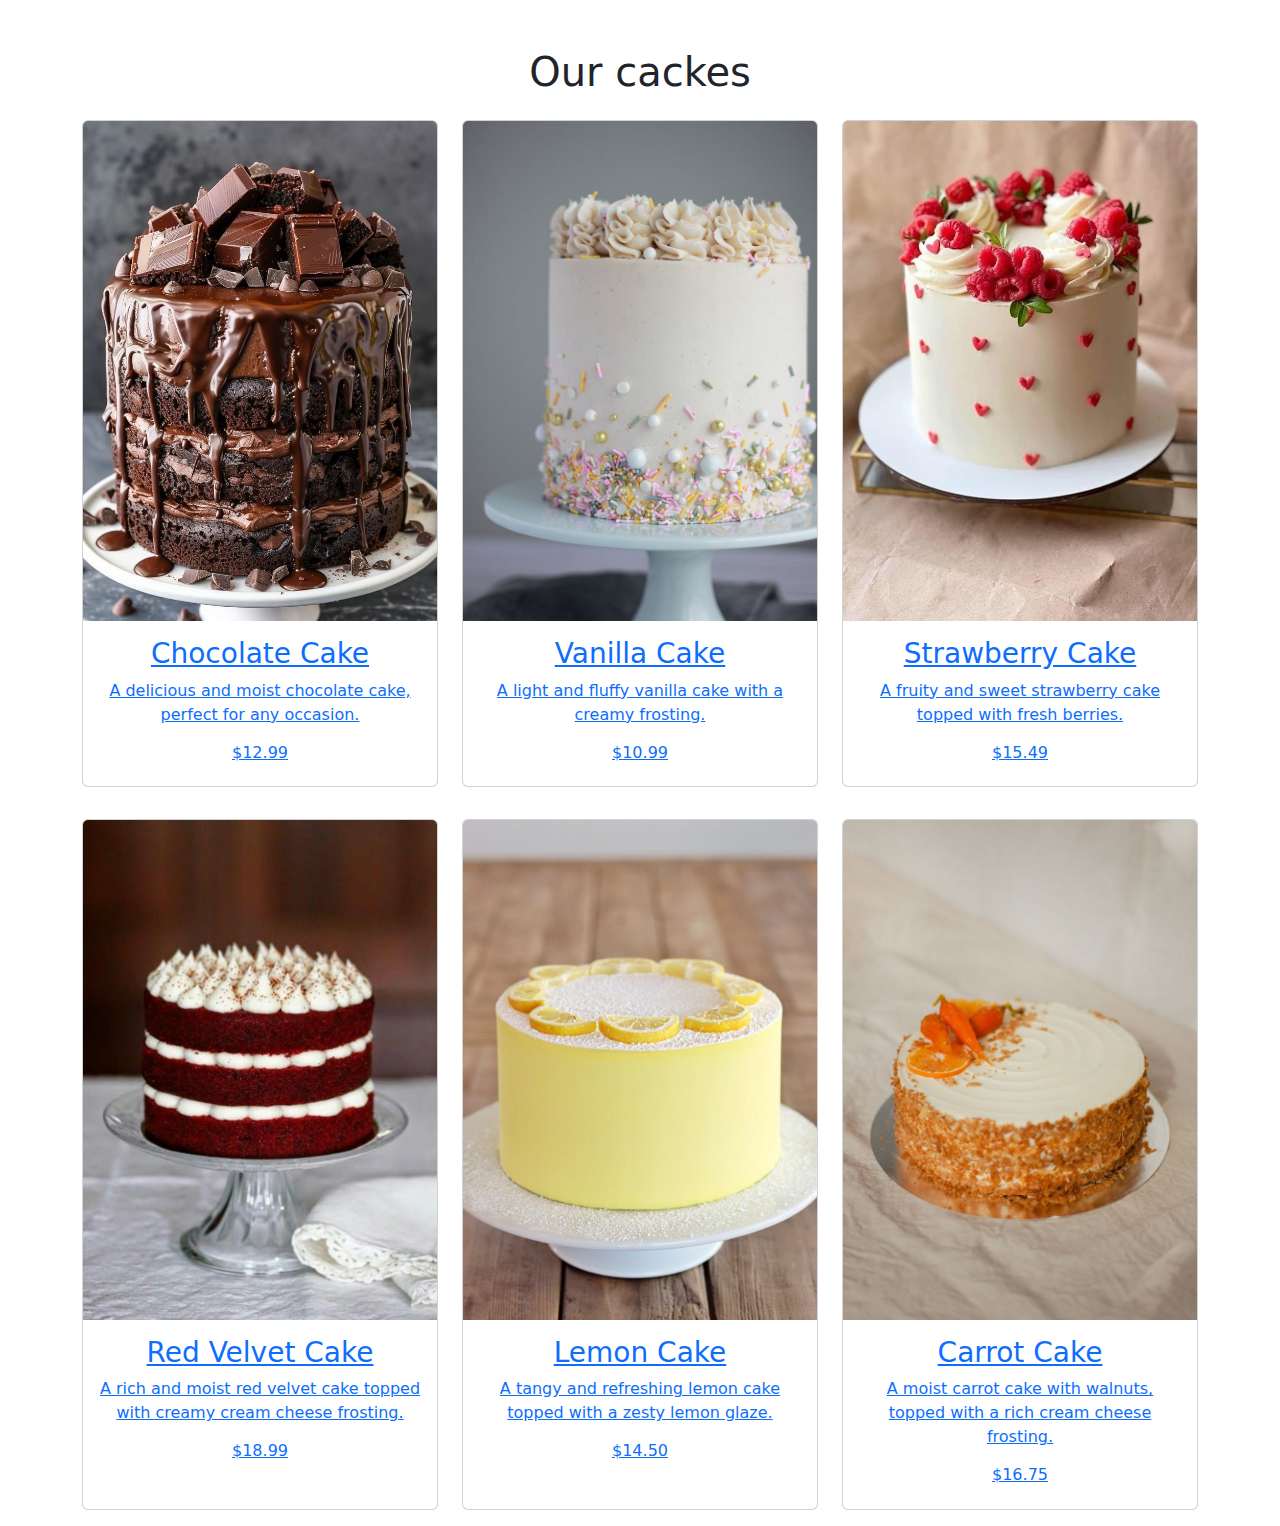
<file: index.html>
<!DOCTYPE html>
<html lang="fr">
<head>
    <meta charset="UTF-8">
    <meta name="viewport" content="width=device-width, initial-scale=1.0">
    <title>hna</title>
    <link href="style.css" rel="stylesheet">
    <link href="https://unpkg.com/boxicons/css/boxicons.min.css" rel="stylesheet">

    <!-- Lien vers le CSS de Bootstrap -->
    <link href="https://cdn.jsdelivr.net/npm/bootstrap@5.3.0-alpha1/dist/css/bootstrap.min.css" rel="stylesheet">
    <style>
        .card {
            position: relative;
        }
        .card-body {
            text-align: center;
        }
    </style>
</head>
<body>

<div class="container mt-5">
    <h1 class="text-center">Our cackes</h1>
    <div class="row">
        <!-- Carte Produit -->
        <div class="col-md-4 py-3">
            <div class="card d-flex flex-column h-100">
                <a href="chocolateCake.html">
                <img src="images/pic01.jpg" class="card-img-top" alt="Cake">
                <div class="card-body">
                    <h3>Chocolate Cake</h3>
                    <!-- <div class="star">
                        <i class="bx bxs-star checked"></i>
                        <i class="bx bxs-star checked"></i>
                        <i class="bx bxs-star checked"></i>
                        <i class="bx bxs-star"></i>
                        <i class="bx bxs-star"></i>
                    </div> -->
                    <p>A delicious and moist chocolate cake, perfect for any occasion.</p>
                    <h6>$12.99</h6>
                </div>
                </a>
            </div>
        </div>

        <div class="col-md-4 py-3">
            <div class="card d-flex flex-column h-100">
                <a href="VanillaCake.html">
                <img src="images/pic02.jpg" class="card-img-top" alt="Cake">
                <div class="card-body">
                    <h3>Vanilla Cake</h3>
                    <!-- <div class="star">
                        <i class="bx bxs-star checked"></i>
                        <i class="bx bxs-star checked"></i>
                        <i class="bx bxs-star checked"></i>
                        <i class="bx bxs-star"></i>
                        <i class="bx bxs-star"></i>
                    </div> -->
                    <p>A light and fluffy vanilla cake with a creamy frosting.</p>
                    <h6>$10.99</h6>
                </div>
            </a>
            </div>
        </div>

        <div class="col-md-4 py-3">
            <div class="card d-flex flex-column h-100">
                <a href="StrawberryCake.html">
                <img src="images/pic03.jpg" class="card-img-top" alt="Cake">
                <div class="card-body">
                    <h3>Strawberry Cake</h3>
                    <!-- <div class="star">
                        <i class="bx bxs-star checked"></i>
                        <i class="bx bxs-star checked"></i>
                        <i class="bx bxs-star checked"></i>
                        <i class="bx bxs-star"></i>
                        <i class="bx bxs-star"></i>
                    </div> -->
                    <p>A fruity and sweet strawberry cake topped with fresh berries.</p>
                    <h6>$15.49</h6>
                </div>
                </a>
            </div>
        </div>


        <div class="col-md-4 py-3">
            <div class="card d-flex flex-column h-100">
                <a href="Red VelvetCake.html">
                <img src="images/pic04.jpg" class="card-img-top" alt="Cake">
                <div class="card-body">
                    <h3>Red Velvet Cake</h3>
                    <!-- <div class="star">
                        <i class="bx bxs-star checked"></i>
                        <i class="bx bxs-star checked"></i>
                        <i class="bx bxs-star checked"></i>
                        <i class="bx bxs-star"></i>
                        <i class="bx bxs-star"></i>
                    </div> -->
                    <p>A rich and moist red velvet cake topped with creamy cream cheese frosting.</p>
                    <h6>$18.99</h6>
                </div>
                </a>
            </div>
        </div>


        <div class="col-md-4 py-3">
            <div class="card d-flex flex-column h-100">
                <a href="LemonCake.html">
                <img src="images/pic05.jpg" class="card-img-top" alt="Cake">
                <div class="card-body">
                    <h3>Lemon Cake</h3>
                    <!-- <div class="star">
                        <i class="bx bxs-star checked"></i>
                        <i class="bx bxs-star checked"></i>
                        <i class="bx bxs-star checked"></i>
                        <i class="bx bxs-star"></i>
                        <i class="bx bxs-star"></i>
                    </div> -->
                    <p>A tangy and refreshing lemon cake topped with a zesty lemon glaze.</p>
                    <h6>$14.50</h6>
                </div>
                </a>
            </div>
        </div>


        <div class="col-md-4 py-3">
            <div class="card d-flex flex-column h-100">
                <a href="CarrotCake.html">
                <img src="images/pic06.jpg" class="card-img-top" alt="Cake">
                <div class="card-body">
                    <h3>Carrot Cake</h3>
                    <!-- <div class="star">
                        <i class="bx bxs-star checked"></i>
                        <i class="bx bxs-star checked"></i>
                        <i class="bx bxs-star checked"></i>
                        <i class="bx bxs-star"></i>
                        <i class="bx bxs-star"></i>
                    </div> -->
                    <p>A moist carrot cake with walnuts, topped with a rich cream cheese frosting.</p>
                    <h6>$16.75</h6>
                </div>
                </a>
            </div>
        </div>

    </div>
</div>

<!-- Lien vers le JS de Bootstrap -->
<script src="https://cdn.jsdelivr.net/npm/@popperjs/core@2.11.6/dist/umd/popper.min.js"></script>
<script src="https://cdn.jsdelivr.net/npm/bootstrap@5.3.0-alpha1/dist/js/bootstrap.min.js"></script>

</body>
</html>
</file>
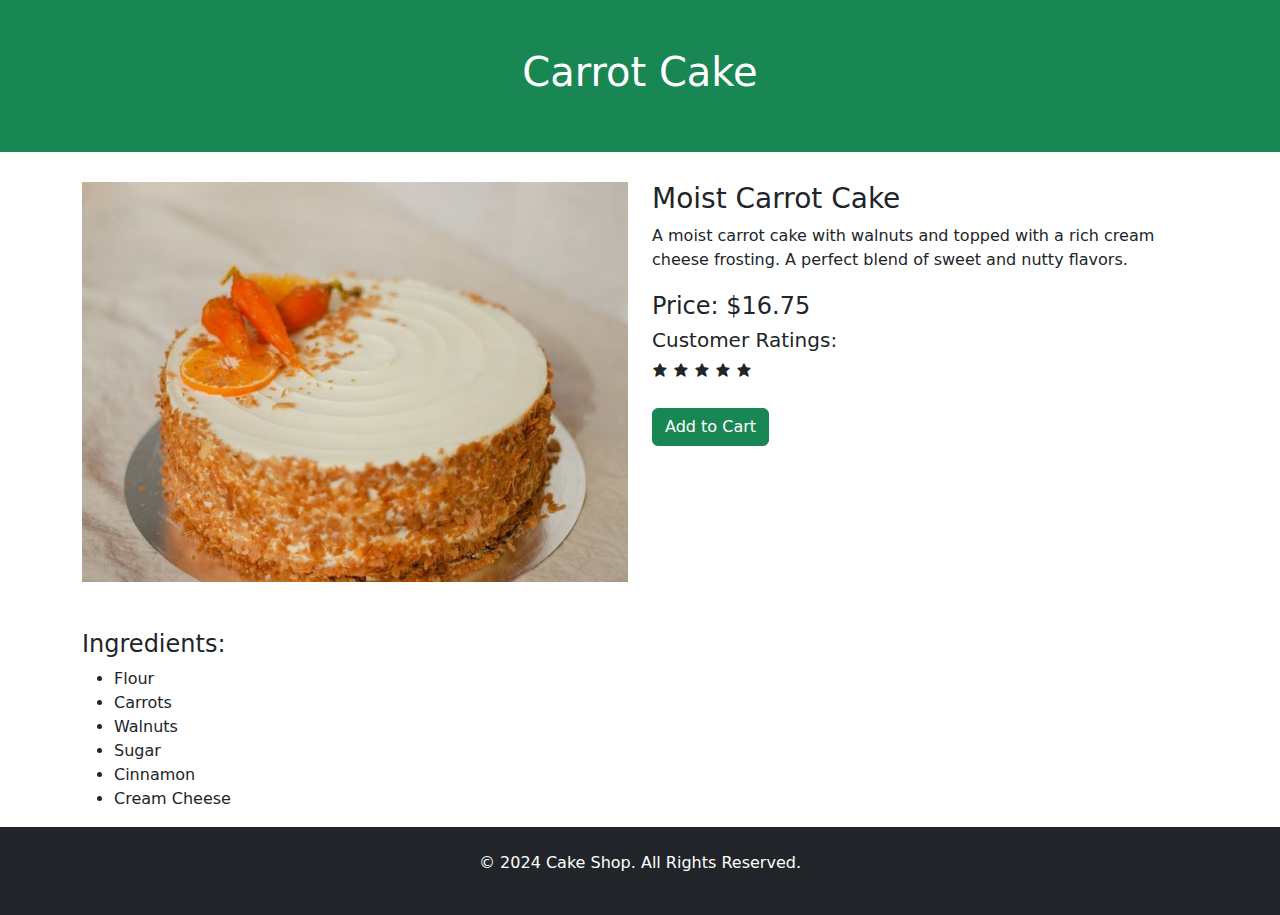
<file: CarrotCake.html>
<!DOCTYPE html>
<html lang="fr">
<head>
    <meta charset="UTF-8">
    <meta name="viewport" content="width=device-width, initial-scale=1.0">
    <title>Carrot Cake - Détails</title>
    <link href="https://unpkg.com/boxicons/css/boxicons.min.css" rel="stylesheet">

    <!-- Lien vers le CSS de Bootstrap -->
    <link href="https://cdn.jsdelivr.net/npm/bootstrap@5.3.0-alpha1/dist/css/bootstrap.min.css" rel="stylesheet">
    <style>
        .product-img {
            width: 100%; 
            height: 400px; 
            object-fit: cover;
        }
        .product-details {
            margin-top: 30px;
        }
        .product-description {
            margin-bottom: 20px;
        }
    </style>
</head>
<body>

<header class="bg-success text-white text-center py-5">
    <h1>Carrot Cake</h1>
</header>

<div class="container product-details">
    <div class="row">
        <div class="col-md-6">
            <img src="images/pic06.jpg" class="product-img" alt="Carrot Cake">
        </div>
        <div class="col-md-6">
            <h3>Moist Carrot Cake</h3>
            <p class="product-description">A moist carrot cake with walnuts and topped with a rich cream cheese frosting. A perfect blend of sweet and nutty flavors.</p>
            <h4>Price: $16.75</h4>

            <div>
                <h5>Customer Ratings:</h5>
                <div class="star">
                    <i class="bx bxs-star checked"></i>
                    <i class="bx bxs-star checked"></i>
                    <i class="bx bxs-star checked"></i>
                    <i class="bx bxs-star checked"></i>
                    <i class="bx bxs-star"></i>
                </div>
            </div>

            <div class="mt-4">
                <button class="btn btn-success">Add to Cart</button>
            </div>
        </div>
    </div>

    <div class="row mt-5">
        <div class="col-12">
            <h4>Ingredients:</h4>
            <ul>
                <li>Flour</li>
                <li>Carrots</li>
                <li>Walnuts</li>
                <li>Sugar</li>
                <li>Cinnamon</li>
                <li>Cream Cheese</li>
            </ul>
        </div>
    </div>
</div>

<footer class="bg-dark text-white text-center py-4">
    <p>&copy; 2024 Cake Shop. All Rights Reserved.</p>
</footer>

<script src="https://cdn.jsdelivr.net/npm/@popperjs/core@2.11.6/dist/umd/popper.min.js"></script>
<script src="https://cdn.jsdelivr.net/npm/bootstrap@5.3.0-alpha1/dist/js/bootstrap.min.js"></script>

</body>
</html>
</file>
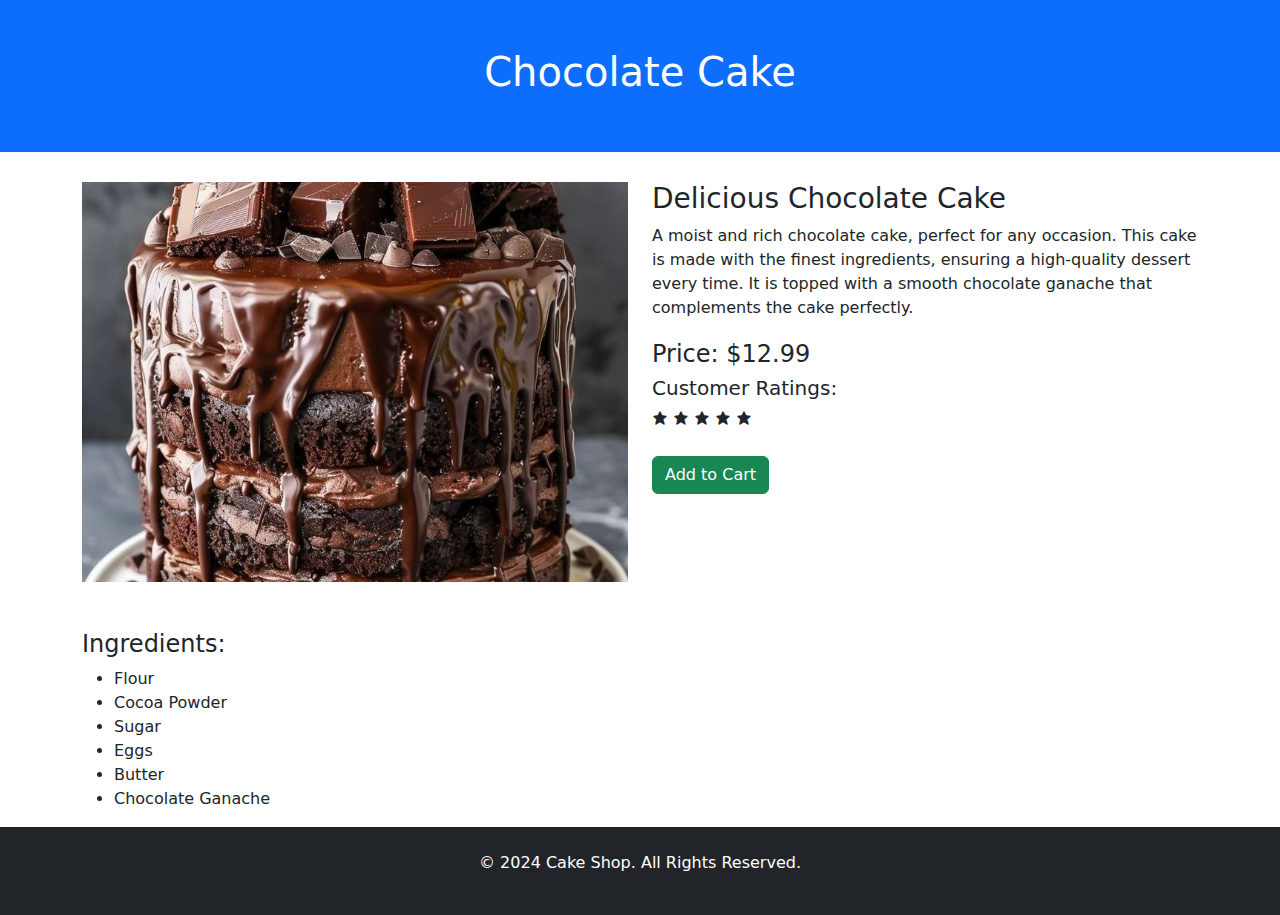
<file: chocolateCake.html>
<!DOCTYPE html>
<html lang="fr">
<head>
    <meta charset="UTF-8">
    <meta name="viewport" content="width=device-width, initial-scale=1.0">
    <title>Chocolate Cake - Détails</title>
    <link href="https://unpkg.com/boxicons/css/boxicons.min.css" rel="stylesheet">

    <!-- Lien vers le CSS de Bootstrap -->
    <link href="https://cdn.jsdelivr.net/npm/bootstrap@5.3.0-alpha1/dist/css/bootstrap.min.css" rel="stylesheet">
    <style>
        .product-img {
            width: 100%; /* Largeur maximale de l'image */
            height: 400px; /* Hauteur fixe */
            object-fit: cover; /* Recadrer l'image pour qu'elle remplisse sans déformation */
        }
        .product-details {
            margin-top: 30px;
        }
        .product-description {
            margin-bottom: 20px;
        }
    </style>
</head>
<body>

<!-- Section d'en-tête avec le titre -->
<header class="bg-primary text-white text-center py-5">
    <h1>Chocolate Cake</h1>
</header>

<div class="container product-details">
    <div class="row">
        <div class="col-md-6">
            <!-- Image du produit -->
            <img src="images/pic01.jpg" class="product-img" alt="Chocolate Cake">
        </div>

        <div class="col-md-6">
            <!-- Détails du produit -->
            <h3>Delicious Chocolate Cake</h3>
            <p class="product-description">A moist and rich chocolate cake, perfect for any occasion. This cake is made with the finest ingredients, ensuring a high-quality dessert every time. It is topped with a smooth chocolate ganache that complements the cake perfectly.</p>
            <h4>Price: $12.99</h4>

            <!-- Section de commentaires/évaluations -->
            <div>
                <h5>Customer Ratings:</h5>
                <div class="star">
                    <i class="bx bxs-star checked"></i>
                    <i class="bx bxs-star checked"></i>
                    <i class="bx bxs-star checked"></i>
                    <i class="bx bxs-star checked"></i>
                    <i class="bx bxs-star"></i>
                </div>
            </div>

            <!-- Formulaire d'ajout au panier -->
            <div class="mt-4">
                <button class="btn btn-success">Add to Cart</button>
            </div>
        </div>
    </div>

    <!-- Section des ingrédients et informations supplémentaires -->
    <div class="row mt-5">
        <div class="col-12">
            <h4>Ingredients:</h4>
            <ul>
                <li>Flour</li>
                <li>Cocoa Powder</li>
                <li>Sugar</li>
                <li>Eggs</li>
                <li>Butter</li>
                <li>Chocolate Ganache</li>
            </ul>
        </div>
    </div>
</div>

<!-- Footer (optionnel) -->
<footer class="bg-dark text-white text-center py-4">
    <p>&copy; 2024 Cake Shop. All Rights Reserved.</p>
</footer>

<!-- Lien vers le JS de Bootstrap -->
<script src="https://cdn.jsdelivr.net/npm/@popperjs/core@2.11.6/dist/umd/popper.min.js"></script>
<script src="https://cdn.jsdelivr.net/npm/bootstrap@5.3.0-alpha1/dist/js/bootstrap.min.js"></script>

</body>
</html>
</file>
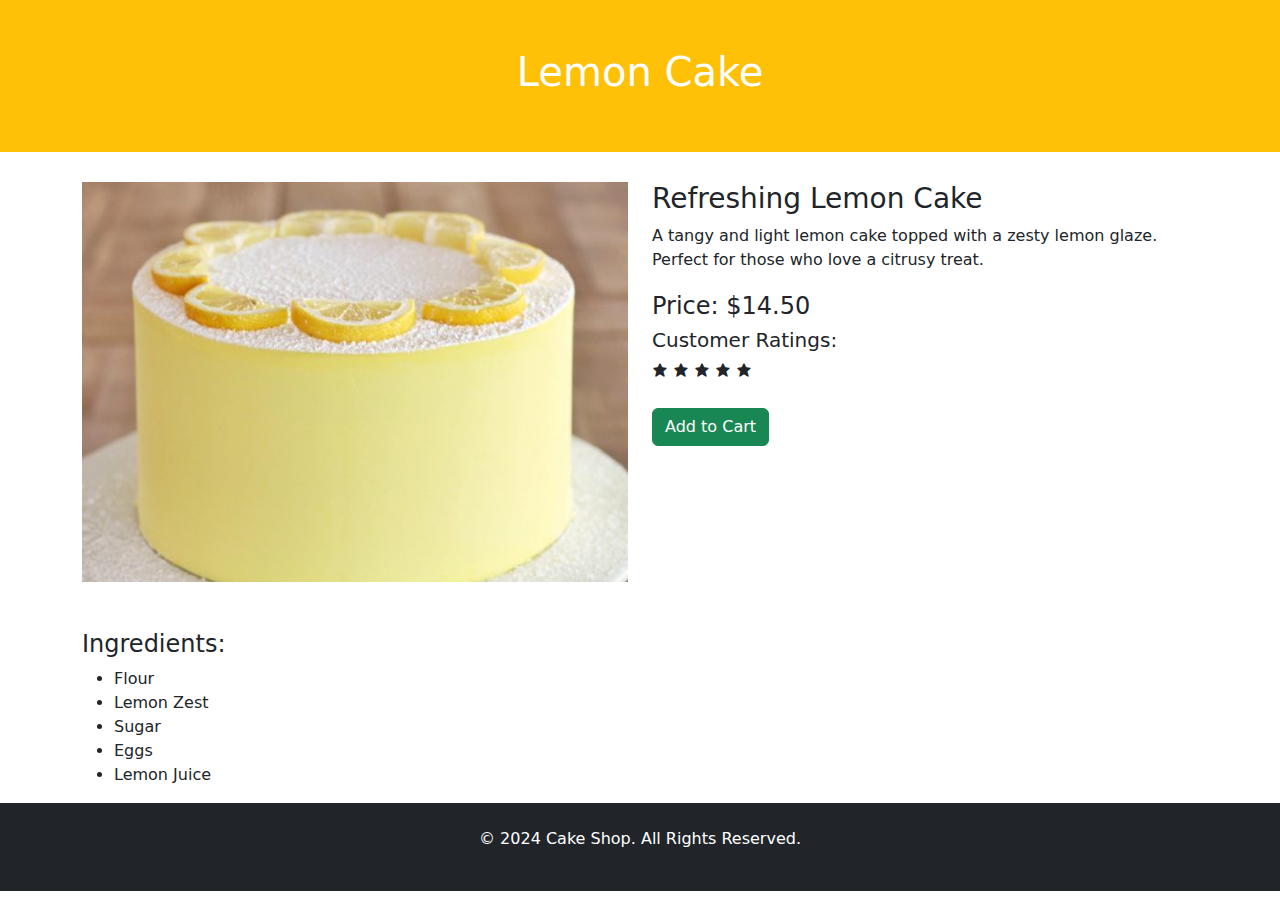
<file: LemonCake.html>
<!DOCTYPE html>
<html lang="fr">
<head>
    <meta charset="UTF-8">
    <meta name="viewport" content="width=device-width, initial-scale=1.0">
    <title>Lemon Cake - Détails</title>
    <link href="https://unpkg.com/boxicons/css/boxicons.min.css" rel="stylesheet">

    <!-- Lien vers le CSS de Bootstrap -->
    <link href="https://cdn.jsdelivr.net/npm/bootstrap@5.3.0-alpha1/dist/css/bootstrap.min.css" rel="stylesheet">
    <style>
        .product-img {
            width: 100%; 
            height: 400px; 
            object-fit: cover;
        }
        .product-details {
            margin-top: 30px;
        }
        .product-description {
            margin-bottom: 20px;
        }
    </style>
</head>
<body>

<header class="bg-warning text-white text-center py-5">
    <h1>Lemon Cake</h1>
</header>

<div class="container product-details">
    <div class="row">
        <div class="col-md-6">
            <img src="images/pic05.jpg" class="product-img" alt="Lemon Cake">
        </div>
        <div class="col-md-6">
            <h3>Refreshing Lemon Cake</h3>
            <p class="product-description">A tangy and light lemon cake topped with a zesty lemon glaze. Perfect for those who love a citrusy treat.</p>
            <h4>Price: $14.50</h4>

            <div>
                <h5>Customer Ratings:</h5>
                <div class="star">
                    <i class="bx bxs-star checked"></i>
                    <i class="bx bxs-star checked"></i>
                    <i class="bx bxs-star checked"></i>
                    <i class="bx bxs-star"></i>
                    <i class="bx bxs-star"></i>
                </div>
            </div>

            <div class="mt-4">
                <button class="btn btn-success">Add to Cart</button>
            </div>
        </div>
    </div>

    <div class="row mt-5">
        <div class="col-12">
            <h4>Ingredients:</h4>
            <ul>
                <li>Flour</li>
                <li>Lemon Zest</li>
                <li>Sugar</li>
                <li>Eggs</li>
                <li>Lemon Juice</li>
            </ul>
        </div>
    </div>
</div>

<footer class="bg-dark text-white text-center py-4">
    <p>&copy; 2024 Cake Shop. All Rights Reserved.</p>
</footer>

<script src="https://cdn.jsdelivr.net/npm/@popperjs/core@2.11.6/dist/umd/popper.min.js"></script>
<script src="https://cdn.jsdelivr.net/npm/bootstrap@5.3.0-alpha1/dist/js/bootstrap.min.js"></script>

</body>
</html>
</file>
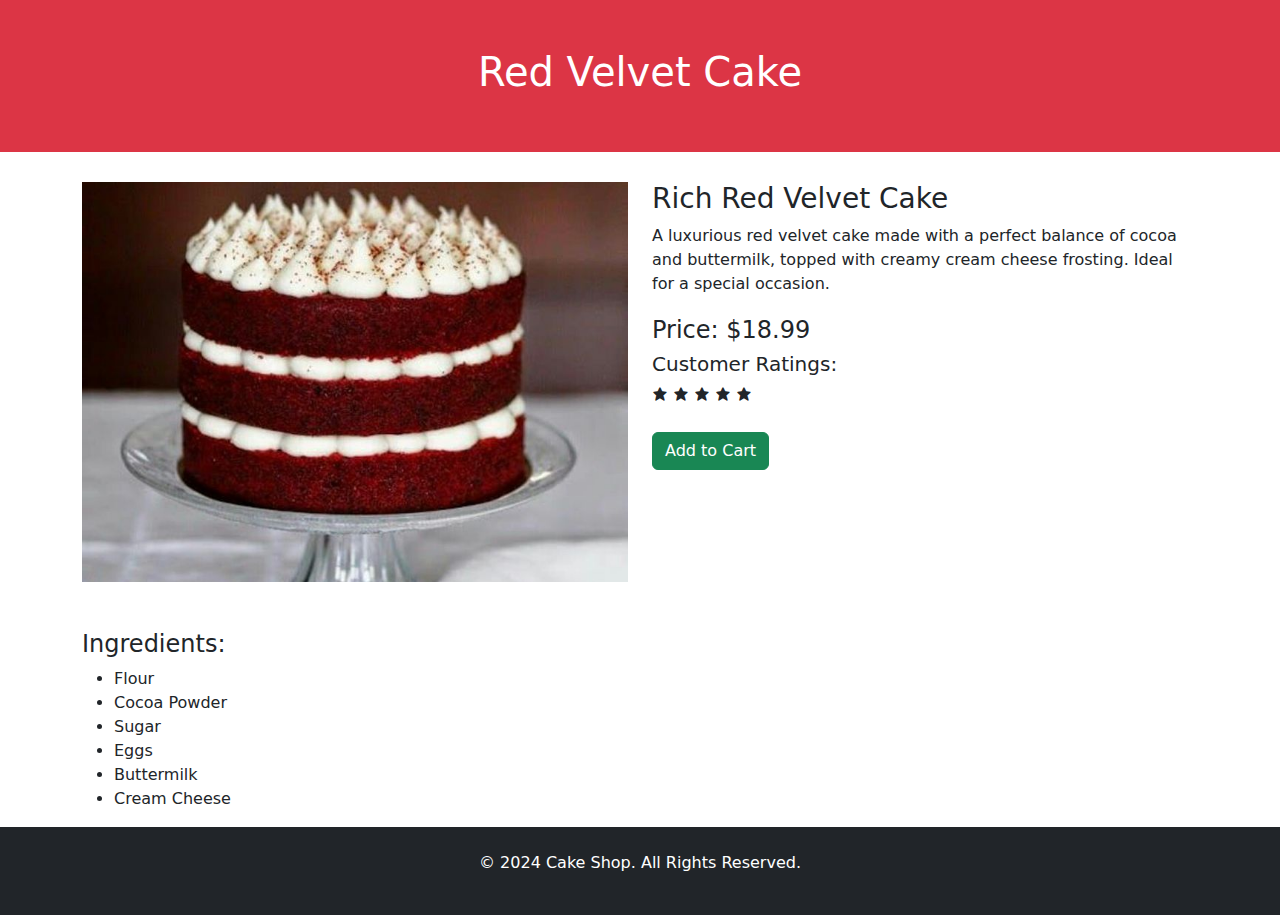
<file: Red VelvetCake.html>
<!DOCTYPE html>
<html lang="fr">
<head>
    <meta charset="UTF-8">
    <meta name="viewport" content="width=device-width, initial-scale=1.0">
    <title>Red Velvet Cake - Détails</title>
    <link href="https://unpkg.com/boxicons/css/boxicons.min.css" rel="stylesheet">

    <!-- Lien vers le CSS de Bootstrap -->
    <link href="https://cdn.jsdelivr.net/npm/bootstrap@5.3.0-alpha1/dist/css/bootstrap.min.css" rel="stylesheet">
    <style>
        .product-img {
            width: 100%; 
            height: 400px; 
            object-fit: cover;
        }
        .product-details {
            margin-top: 30px;
        }
        .product-description {
            margin-bottom: 20px;
        }
    </style>
</head>
<body>

<header class="bg-danger text-white text-center py-5">
    <h1>Red Velvet Cake</h1>
</header>

<div class="container product-details">
    <div class="row">
        <div class="col-md-6">
            <img src="images/pic04.jpg" class="product-img" alt="Red Velvet Cake">
        </div>
        <div class="col-md-6">
            <h3>Rich Red Velvet Cake</h3>
            <p class="product-description">A luxurious red velvet cake made with a perfect balance of cocoa and buttermilk, topped with creamy cream cheese frosting. Ideal for a special occasion.</p>
            <h4>Price: $18.99</h4>

            <div>
                <h5>Customer Ratings:</h5>
                <div class="star">
                    <i class="bx bxs-star checked"></i>
                    <i class="bx bxs-star checked"></i>
                    <i class="bx bxs-star checked"></i>
                    <i class="bx bxs-star"></i>
                    <i class="bx bxs-star"></i>
                </div>
            </div>

            <div class="mt-4">
                <button class="btn btn-success">Add to Cart</button>
            </div>
        </div>
    </div>

    <div class="row mt-5">
        <div class="col-12">
            <h4>Ingredients:</h4>
            <ul>
                <li>Flour</li>
                <li>Cocoa Powder</li>
                <li>Sugar</li>
                <li>Eggs</li>
                <li>Buttermilk</li>
                <li>Cream Cheese</li>
            </ul>
        </div>
    </div>
</div>

<footer class="bg-dark text-white text-center py-4">
    <p>&copy; 2024 Cake Shop. All Rights Reserved.</p>
</footer>

<script src="https://cdn.jsdelivr.net/npm/@popperjs/core@2.11.6/dist/umd/popper.min.js"></script>
<script src="https://cdn.jsdelivr.net/npm/bootstrap@5.3.0-alpha1/dist/js/bootstrap.min.js"></script>

</body>
</html>
</file>
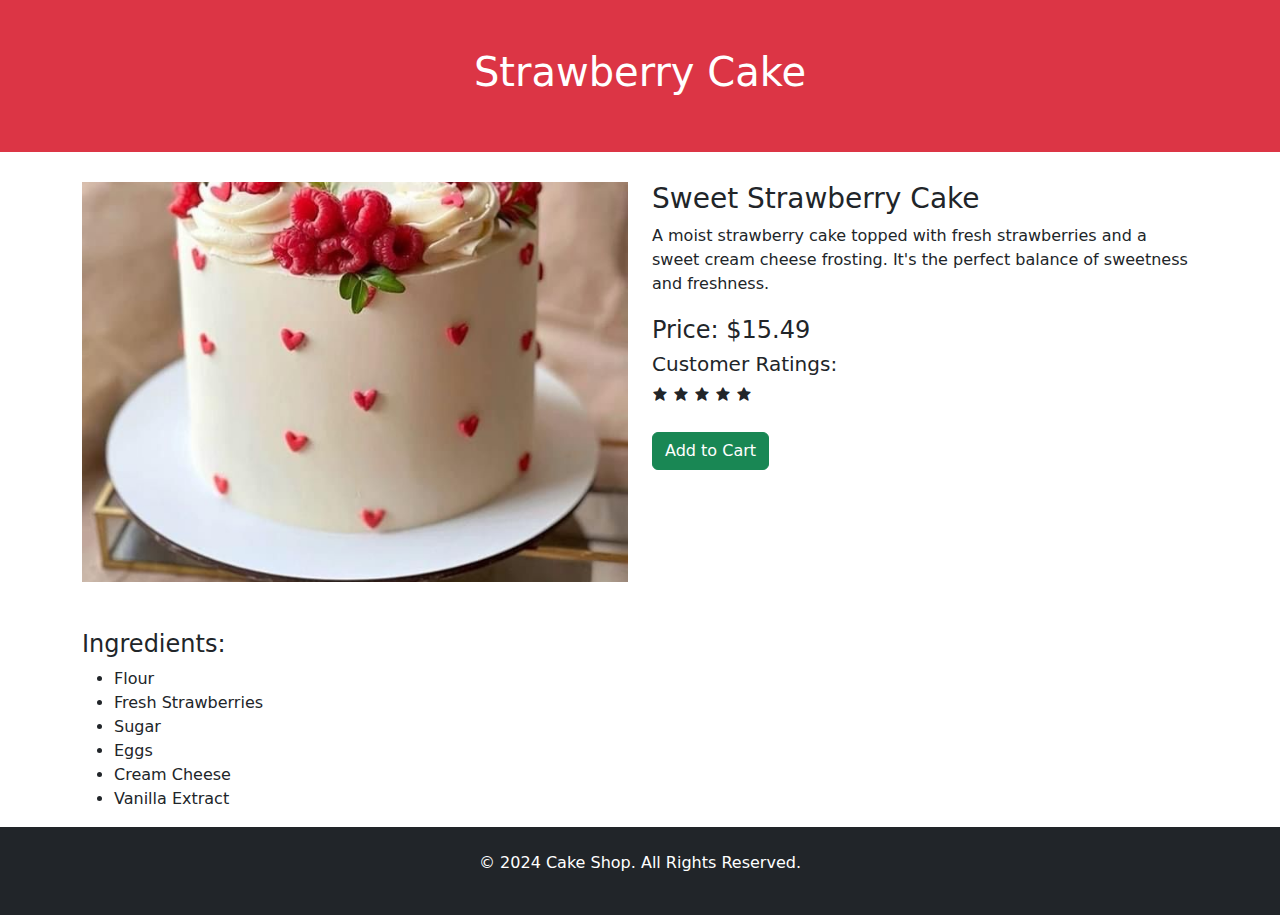
<file: StrawberryCake.html>
<!DOCTYPE html>
<html lang="fr">
<head>
    <meta charset="UTF-8">
    <meta name="viewport" content="width=device-width, initial-scale=1.0">
    <title>Strawberry Cake - Détails</title>
    <link href="https://unpkg.com/boxicons/css/boxicons.min.css" rel="stylesheet">

    <!-- Lien vers le CSS de Bootstrap -->
    <link href="https://cdn.jsdelivr.net/npm/bootstrap@5.3.0-alpha1/dist/css/bootstrap.min.css" rel="stylesheet">
    <style>
        .product-img {
            width: 100%; 
            height: 400px; 
            object-fit: cover;
        }
        .product-details {
            margin-top: 30px;
        }
        .product-description {
            margin-bottom: 20px;
        }
    </style>
</head>
<body>

<header class="bg-danger text-white text-center py-5">
    <h1>Strawberry Cake</h1>
</header>

<div class="container product-details">
    <div class="row">
        <div class="col-md-6">
            <img src="images/pic03.jpg" class="product-img" alt="Strawberry Cake">
        </div>
        <div class="col-md-6">
            <h3>Sweet Strawberry Cake</h3>
            <p class="product-description">A moist strawberry cake topped with fresh strawberries and a sweet cream cheese frosting. It's the perfect balance of sweetness and freshness.</p>
            <h4>Price: $15.49</h4>

            <div>
                <h5>Customer Ratings:</h5>
                <div class="star">
                    <i class="bx bxs-star checked"></i>
                    <i class="bx bxs-star checked"></i>
                    <i class="bx bxs-star checked"></i>
                    <i class="bx bxs-star checked"></i>
                    <i class="bx bxs-star"></i>
                </div>
            </div>

            <div class="mt-4">
                <button class="btn btn-success">Add to Cart</button>
            </div>
        </div>
    </div>

    <div class="row mt-5">
        <div class="col-12">
            <h4>Ingredients:</h4>
            <ul>
                <li>Flour</li>
                <li>Fresh Strawberries</li>
                <li>Sugar</li>
                <li>Eggs</li>
                <li>Cream Cheese</li>
                <li>Vanilla Extract</li>
            </ul>
        </div>
    </div>
</div>

<footer class="bg-dark text-white text-center py-4">
    <p>&copy; 2024 Cake Shop. All Rights Reserved.</p>
</footer>

<script src="https://cdn.jsdelivr.net/npm/@popperjs/core@2.11.6/dist/umd/popper.min.js"></script>
<script src="https://cdn.jsdelivr.net/npm/bootstrap@5.3.0-alpha1/dist/js/bootstrap.min.js"></script>

</body>
</html>
</file>
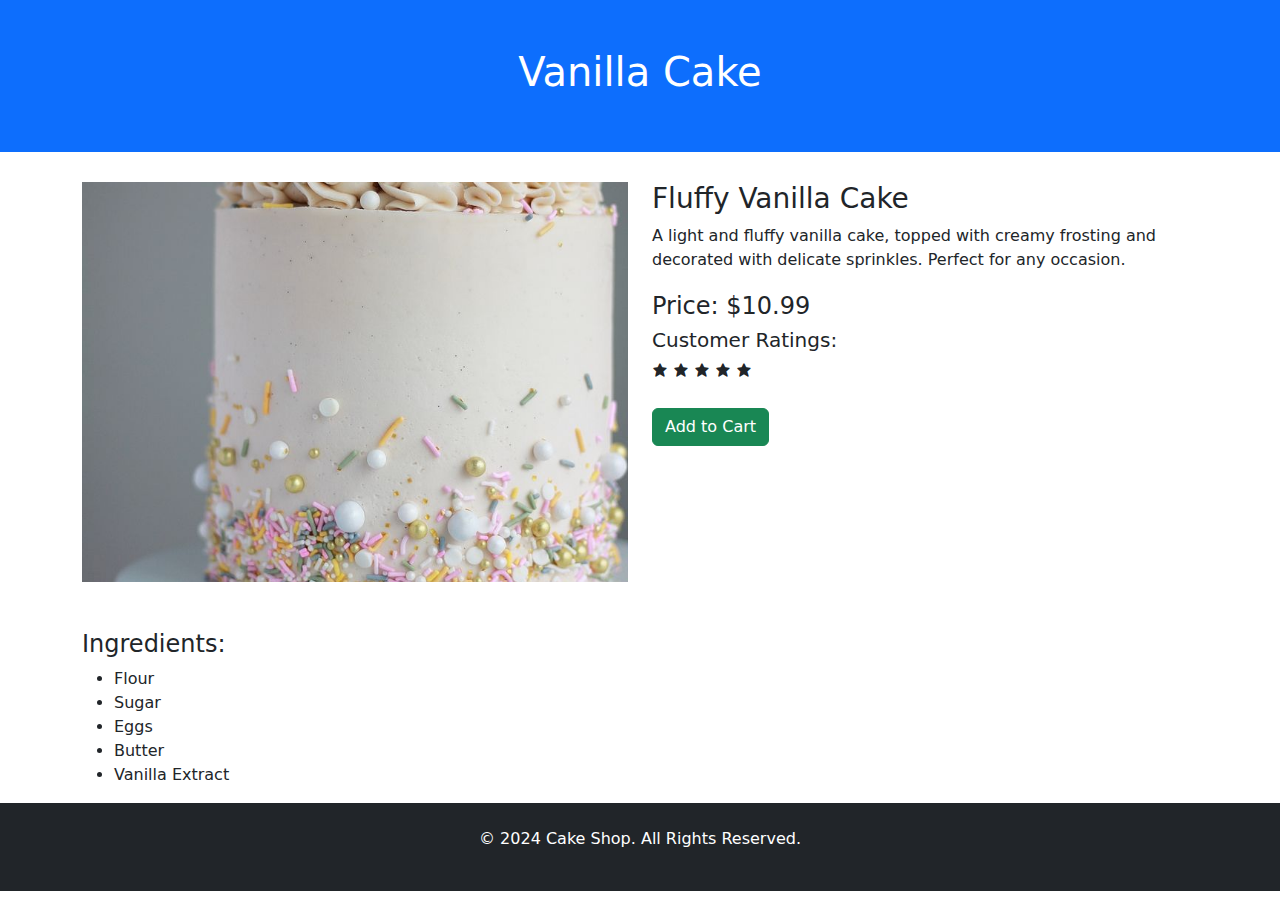
<file: VanillaCake.html>
<!DOCTYPE html>
<html lang="fr">
<head>
    <meta charset="UTF-8">
    <meta name="viewport" content="width=device-width, initial-scale=1.0">
    <title>Vanilla Cake - Détails</title>
    <link href="https://unpkg.com/boxicons/css/boxicons.min.css" rel="stylesheet">

    <!-- Lien vers le CSS de Bootstrap -->
    <link href="https://cdn.jsdelivr.net/npm/bootstrap@5.3.0-alpha1/dist/css/bootstrap.min.css" rel="stylesheet">
    <style>
        .product-img {
            width: 100%; 
            height: 400px; 
            object-fit: cover; 
        }
        .product-details {
            margin-top: 30px;
        }
        .product-description {
            margin-bottom: 20px;
        }
    </style>
</head>
<body>

<header class="bg-primary text-white text-center py-5">
    <h1>Vanilla Cake</h1>
</header>

<div class="container product-details">
    <div class="row">
        <div class="col-md-6">
            <img src="images/pic02.jpg" class="product-img" alt="Vanilla Cake">
        </div>
        <div class="col-md-6">
            <h3>Fluffy Vanilla Cake</h3>
            <p class="product-description">A light and fluffy vanilla cake, topped with creamy frosting and decorated with delicate sprinkles. Perfect for any occasion.</p>
            <h4>Price: $10.99</h4>

            <div>
                <h5>Customer Ratings:</h5>
                <div class="star">
                    <i class="bx bxs-star checked"></i>
                    <i class="bx bxs-star checked"></i>
                    <i class="bx bxs-star checked"></i>
                    <i class="bx bxs-star"></i>
                    <i class="bx bxs-star"></i>
                </div>
            </div>

            <div class="mt-4">
                <button class="btn btn-success">Add to Cart</button>
            </div>
        </div>
    </div>

    <div class="row mt-5">
        <div class="col-12">
            <h4>Ingredients:</h4>
            <ul>
                <li>Flour</li>
                <li>Sugar</li>
                <li>Eggs</li>
                <li>Butter</li>
                <li>Vanilla Extract</li>
            </ul>
        </div>
    </div>
</div>

<footer class="bg-dark text-white text-center py-4">
    <p>&copy; 2024 Cake Shop. All Rights Reserved.</p>
</footer>

<script src="https://cdn.jsdelivr.net/npm/@popperjs/core@2.11.6/dist/umd/popper.min.js"></script>
<script src="https://cdn.jsdelivr.net/npm/bootstrap@5.3.0-alpha1/dist/js/bootstrap.min.js"></script>

</body>
</html>
</file>
<file: style.css>
.card-img-top {
    width: 100%; /* Remplir la largeur du conteneur */
    height: 500px; /* Définir une hauteur fixe */
    object-fit: cover; /* Maintenir l'aspect de l'image, tout en la recadrant si nécessaire */
}
</file>
